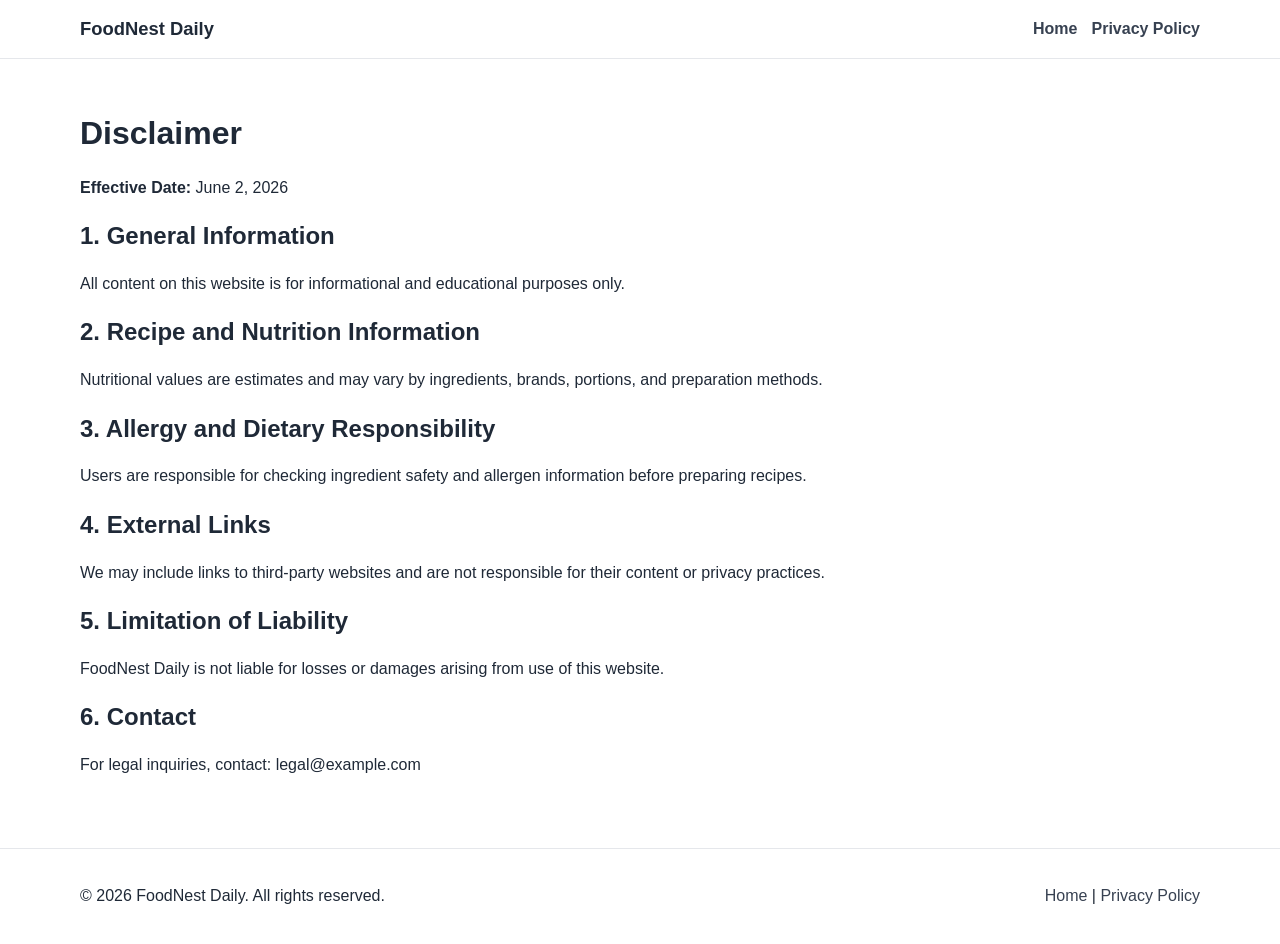
<file: public/disclaimer.html>
<!DOCTYPE html>
<html lang="en">
<head>
  <meta charset="UTF-8" />
  <meta name="viewport" content="width=device-width, initial-scale=1.0" />
  <title>Disclaimer | FoodNest Daily</title>
  <meta name="description" content="Read FoodNest Daily disclaimer regarding recipe content, nutrition estimates, and external links." />
  <meta name="robots" content="index, follow" />
  <link rel="canonical" href="https://www.example.com/disclaimer.html" />
  <link rel="stylesheet" href="style.css" />
</head>
<body>
  <header class="site-header">
    <div class="container nav-wrap">
      <a href="index.html" class="logo">FoodNest Daily</a>
      <nav>
        <ul class="nav-links">
          <li><a href="index.html">Home</a></li>
          <li><a href="privacy-policy.html">Privacy Policy</a></li>
        </ul>
      </nav>
    </div>
  </header>

  <main class="section">
    <div class="container legal">
      <h1>Disclaimer</h1>
      <p><strong>Effective Date:</strong> June 2, 2026</p>

      <h2>1. General Information</h2>
      <p>All content on this website is for informational and educational purposes only.</p>

      <h2>2. Recipe and Nutrition Information</h2>
      <p>Nutritional values are estimates and may vary by ingredients, brands, portions, and preparation methods.</p>

      <h2>3. Allergy and Dietary Responsibility</h2>
      <p>Users are responsible for checking ingredient safety and allergen information before preparing recipes.</p>

      <h2>4. External Links</h2>
      <p>We may include links to third-party websites and are not responsible for their content or privacy practices.</p>

      <h2>5. Limitation of Liability</h2>
      <p>FoodNest Daily is not liable for losses or damages arising from use of this website.</p>

      <h2>6. Contact</h2>
      <p>For legal inquiries, contact: legal@example.com</p>
    </div>
  </main>

  <footer class="site-footer">
    <div class="container footer-wrap">
      <p>© <span id="year"></span> FoodNest Daily. All rights reserved.</p>
      <div>
        <a href="index.html">Home</a> |
        <a href="privacy-policy.html">Privacy Policy</a>
      </div>
    </div>
  </footer>
  <script src="script.js"></script>
</body>
</html>
</file>
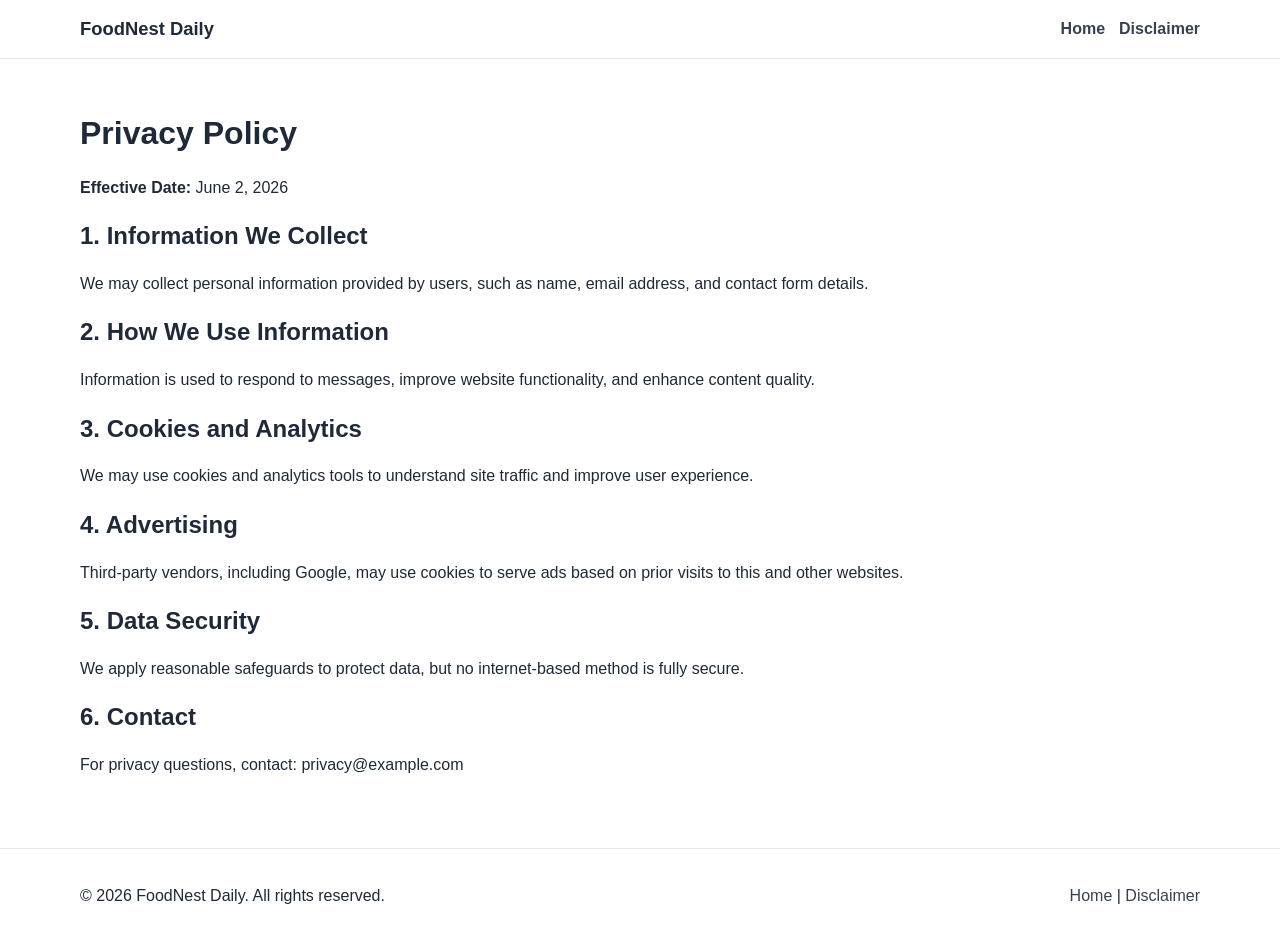
<file: public/privacy-policy.html>
<!DOCTYPE html>
<html lang="en">
<head>
  <meta charset="UTF-8" />
  <meta name="viewport" content="width=device-width, initial-scale=1.0" />
  <title>Privacy Policy | FoodNest Daily</title>
  <meta name="description" content="Read FoodNest Daily privacy policy regarding cookies, data collection, analytics, and advertising services." />
  <meta name="robots" content="index, follow" />
  <link rel="canonical" href="https://www.example.com/privacy-policy.html" />
  <link rel="stylesheet" href="style.css" />
</head>
<body>
  <header class="site-header">
    <div class="container nav-wrap">
      <a href="index.html" class="logo">FoodNest Daily</a>
      <nav>
        <ul class="nav-links">
          <li><a href="index.html">Home</a></li>
          <li><a href="disclaimer.html">Disclaimer</a></li>
        </ul>
      </nav>
    </div>
  </header>

  <main class="section">
    <div class="container legal">
      <h1>Privacy Policy</h1>
      <p><strong>Effective Date:</strong> June 2, 2026</p>

      <h2>1. Information We Collect</h2>
      <p>We may collect personal information provided by users, such as name, email address, and contact form details.</p>

      <h2>2. How We Use Information</h2>
      <p>Information is used to respond to messages, improve website functionality, and enhance content quality.</p>

      <h2>3. Cookies and Analytics</h2>
      <p>We may use cookies and analytics tools to understand site traffic and improve user experience.</p>

      <h2>4. Advertising</h2>
      <p>Third-party vendors, including Google, may use cookies to serve ads based on prior visits to this and other websites.</p>

      <h2>5. Data Security</h2>
      <p>We apply reasonable safeguards to protect data, but no internet-based method is fully secure.</p>

      <h2>6. Contact</h2>
      <p>For privacy questions, contact: privacy@example.com</p>
    </div>
  </main>

  <footer class="site-footer">
    <div class="container footer-wrap">
      <p>© <span id="year"></span> FoodNest Daily. All rights reserved.</p>
      <div>
        <a href="index.html">Home</a> |
        <a href="disclaimer.html">Disclaimer</a>
      </div>
    </div>
  </footer>
  <script src="script.js"></script>
</body>
</html>
</file>
<file: public/style.css>
:root{
  --bg:#ffffff;
  --text:#1f2937;
  --muted:#f9fafb;
  --primary:#ea580c;
  --primary-dark:#c2410c;
  --border:#e5e7eb;
}
*{box-sizing:border-box}
body{
  margin:0;
  font-family:Arial,sans-serif;
  color:var(--text);
  background:var(--bg);
  line-height:1.65;
}
.container{width:min(1120px,92%);margin:0 auto}
.site-header{
  position:sticky;top:0;z-index:100;background:#fff;border-bottom:1px solid var(--border);
}
.nav-wrap{display:flex;justify-content:space-between;align-items:center;padding:14px 0}
.logo{text-decoration:none;color:var(--text);font-size:1.15rem;font-weight:700}
.nav-links{list-style:none;display:flex;gap:14px;margin:0;padding:0}
.nav-links a{text-decoration:none;color:#374151;font-weight:600}
.hero{padding:50px 0}
.hero-grid{display:grid;grid-template-columns:1.2fr 1fr;gap:24px;align-items:center}
.hero img{width:100%;border-radius:12px;border:1px solid var(--border)}
.section{padding:54px 0}
.muted{background:var(--muted)}
h1,h2,h3{line-height:1.25}
.cards{display:grid;grid-template-columns:repeat(auto-fit,minmax(240px,1fr));gap:18px}
.card{background:#fff;border:1px solid var(--border);border-radius:12px;overflow:hidden}
.card img{width:100%;height:180px;object-fit:cover}
.card-body{padding:14px}
.article article{max-width:880px}
.btn{
  display:inline-block;background:var(--primary);color:#fff;text-decoration:none;border:none;
  padding:10px 16px;border-radius:8px;font-weight:700;cursor:pointer;
}
.btn:hover{background:var(--primary-dark)}
.contact-form{max-width:620px;display:grid;gap:10px}
input,textarea{
  width:100%;padding:10px;border:1px solid #d1d5db;border-radius:8px;font:inherit;
}
.site-footer{border-top:1px solid var(--border);padding:18px 0;background:#fff}
.footer-wrap{display:flex;justify-content:space-between;align-items:center;gap:12px;flex-wrap:wrap}
.footer-wrap a{text-decoration:none;color:#374151}
.legal h1{margin-top:0}
@media (max-width:860px){.hero-grid{grid-template-columns:1fr}}
</file>
